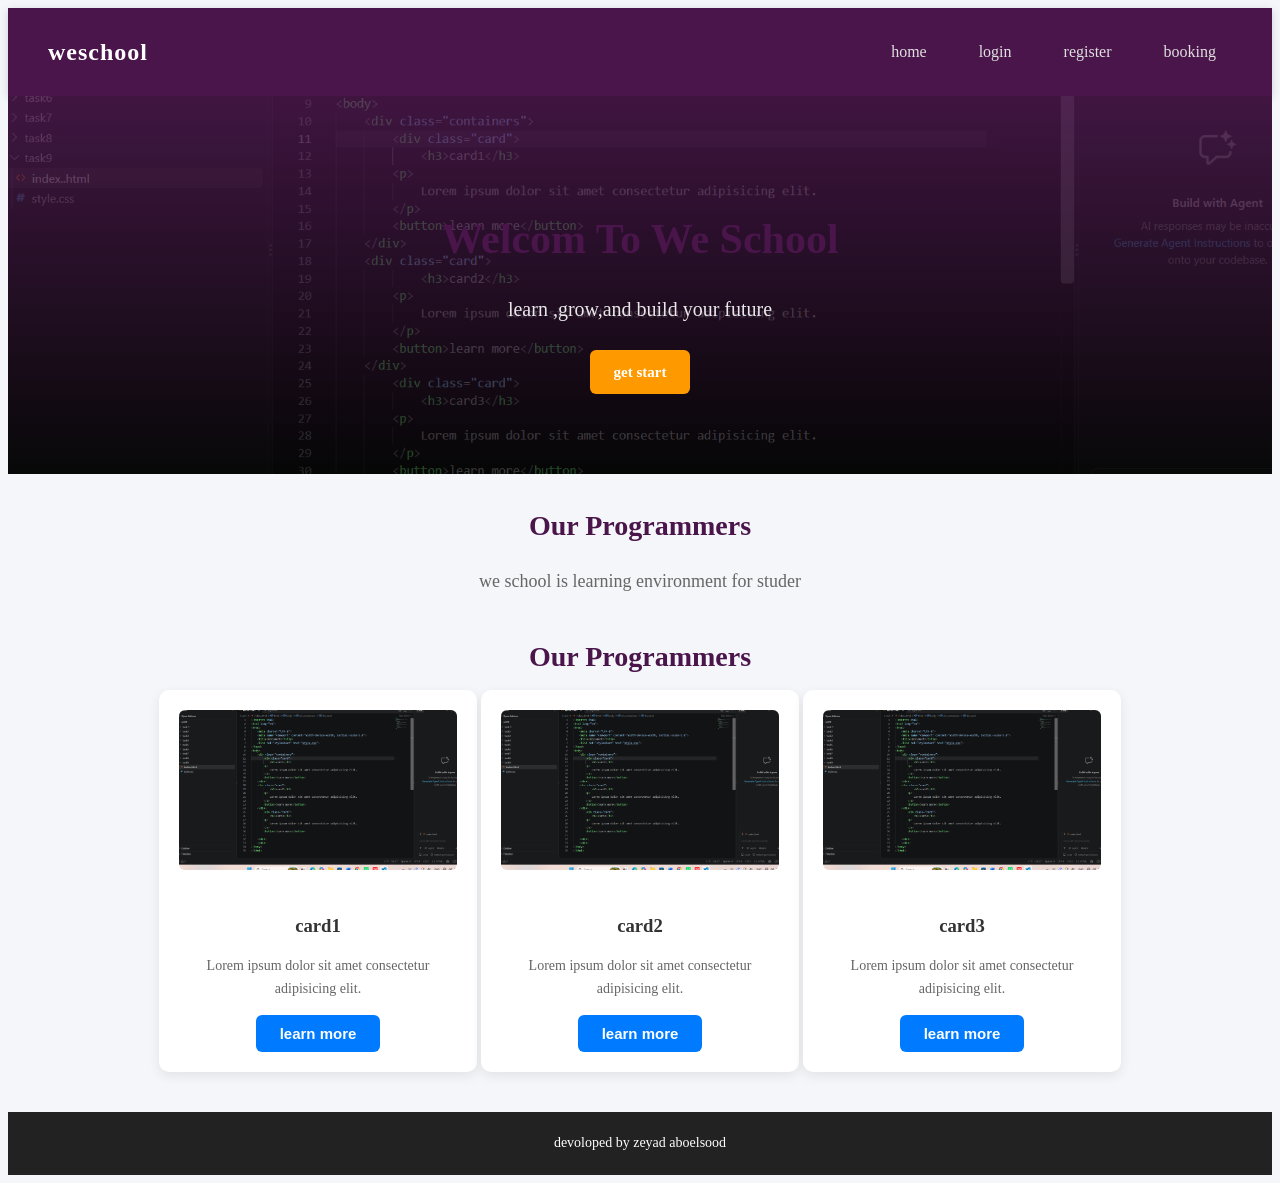
<file: index.html>
<!DOCTYPE html>
<html lang="en">
<head>
    <meta charset="UTF-8">
    <meta name="viewport" content="width=device-width, initial-scale=1.0">
    <title> we schools</title>
    <link rel="stylesheet" href="style.css">
</head>
<body>

    <nav class="navbar">
        <a  class="home" href="index.html"> weschool</a>
        <ul>
       <li><a class="nav-link" href="index.html">home</a>
     <li>  <a class="nav-link" href="login.html">login</a></li> 
       <li><a  class="nav-link" href="register.html">register</a></li> 
     <li><a class="nav-link"  href="booking.html">booking</a></li> 
      </ul>
    </nav>

    <header class="hero">
        <h1>welcom to we school </h1>
        <p> learn ,grow,and build your future</p>
        <a class="btn socendary" href="#programmers">get start</a>
    </header>
    <main>
        <section class="section">
            <h2>our programmers</h2>
            <p class="welcome"> we school is learning environment for studer</p>
        </section>
        <section class="section">
            <h2>our programmers</h2>
              <div class="card">
            <img src="Screenshot 2026-10-04 121007.png" alt="logo card" alt="logo we"/>
            <h3>card1</h3>
        <p>
            Lorem ipsum dolor sit amet consectetur adipisicing elit.
        </p>
        <button class="btn">learn more</button>

    </div>
      <div class="card">
            <img src="Screenshot 2026-10-04 121007.png" alt="logo card"/>
            <h3>card2</h3>
        <p>
            Lorem ipsum dolor sit amet consectetur adipisicing elit.
        </p>
        <button class="btn">learn more</button>

    </div>
      <div class="card">
            <img src="Screenshot 2026-10-04 121007.png" alt="logo card"/>
            <h3>card3</h3>
        <p>
            Lorem ipsum dolor sit amet consectetur adipisicing elit.
        </p>
        <button class="btn">learn more</button>

    </div>
        </section>
        
    </main>
    
    <footer>devoloped by zeyad aboelsood</footer>
</body>
</html>
</file>
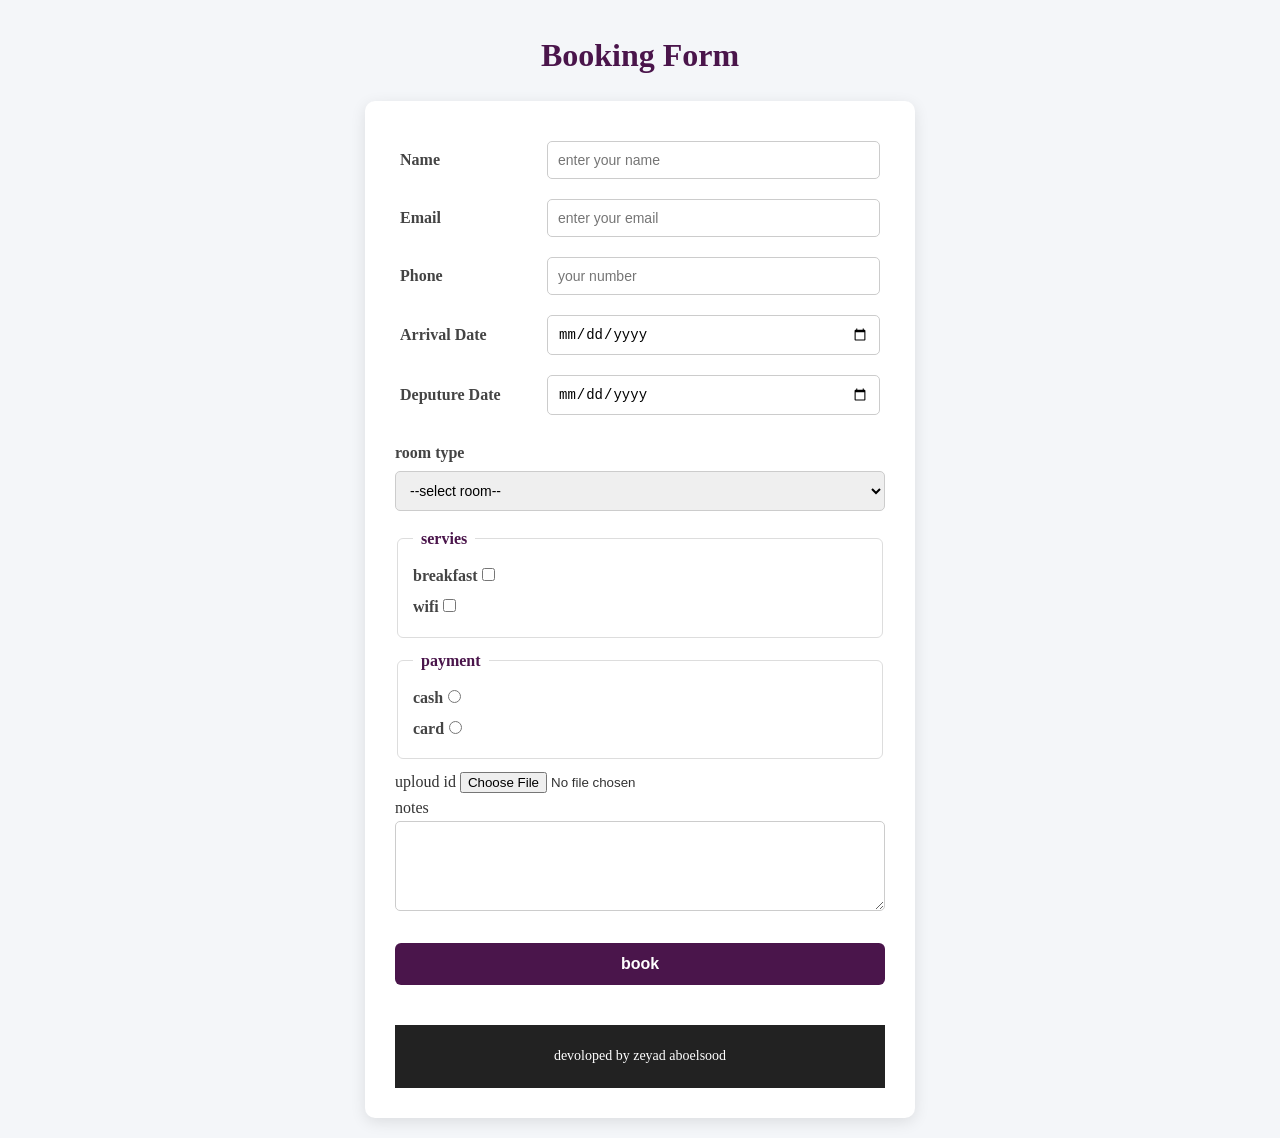
<file: booking.html>
<!DOCTYPE html>
<html lang="en">
<head>
    <meta charset="UTF-8">
    <meta name="viewport" content="width=device-width, initial-scale=1.0">
    <title>Document</title>
    <link rel="stylesheet" href="style.css">
</head>
<body>
     <h1>booking form</h1>
    <form action="" method="post">
        <table>
            <tr class="one">

                <td>name</td>
                <td><input type="text" placeholder="enter your name" required/></td>
            </tr>
            <tr class="two">
                <td>email</td>
                <td><input type="email" placeholder="enter your email" required/></td>
            </tr>
            <tr class="three">
                <td>phone</td>
                <td><input type="number" placeholder="your number" required/></td>
            </tr>
            <tr class="four">
                <td>arrival date</td>
                <td><input type="date" required/></td>
            </tr>
            <tr class="five">
                <td>deputure date</td>
                <td><input type="date" required/></td>
            </tr>
        </table>
        <div class="zzz">
            <label for="">room type</label>
            <select>
                <option value="">--select room--</option>
                <option value="">single room</option>
                <option value=""> double room </option>
                <option value=""> suite room</option>
            </select>
        </div>
        <div class="zzzz">
            <fieldset>
                <legend>servies</legend>
                <label for="">breakfast<input type="checkbox"></label>
                <label for="">wifi<input type="checkbox"></label>
            </fieldset>
             <fieldset>
                <legend>payment</legend>
                <label for="">cash<input type="radio"></label>
                <label for="">card<input type="radio"></label>
            </fieldset>
        </div>
        <div class="zzzzz">
            <label for="">uploud id </label>
            <input type="file">
        </div>
        <div class="zzzzzz">
            <label for="">notes</label>
            <textarea ></textarea>
        </div>
        <div class="zeyad">
            <button type="submit">book</button>
        </div>
    
      <footer>devoloped by zeyad aboelsood</footer>

    </form>

</body>
</html>
</file>
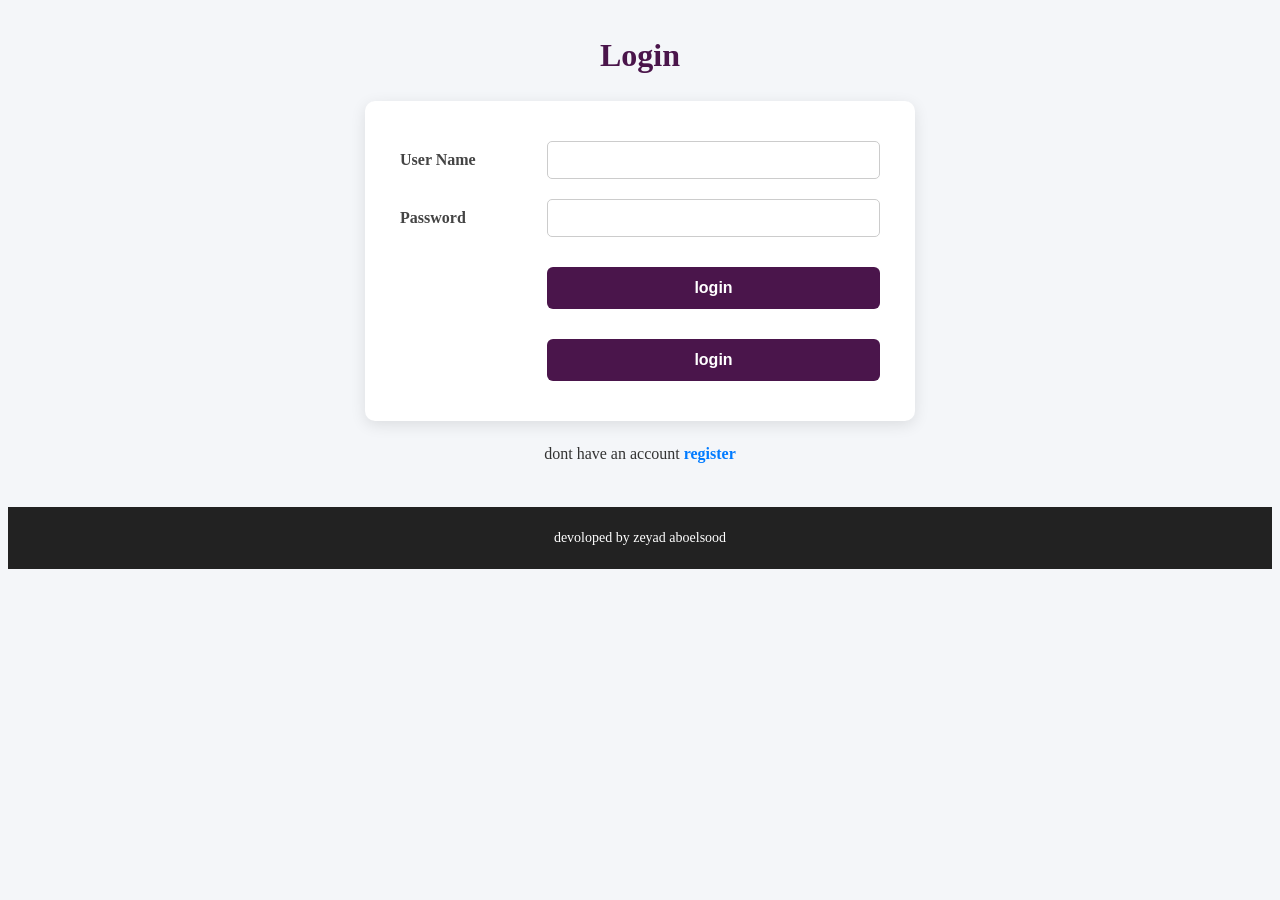
<file: login.html>
<!DOCTYPE html>
<html lang="en">
<head>
    <meta charset="UTF-8">
    <meta name="viewport" content="width=device-width, initial-scale=1.0">
    <title>Document</title>
    <link rel="stylesheet" href="style.css">
</head>
<body>
    <h1>login</h1>
    <form action="" method="post">
        <table>
            <tr>

                <td>user name</td>
                <td>
                    <input type="text" required/>
                </td>
            </tr>
            <tr>
                <td>password</td>
                <td>
                    <input type="password" required/>
                </td>
            </tr>
            <tr>
                <td></td>
                <td>
                    <button type="submit">login</button>
                </td>
            </tr>
            <tr>
                <td></td>
                <td>
                    <button type="submit">login</button>
                </td>
            </tr>
        </table>
    </form>
    <p>dont have an account <a href="register.html">register</a></p>
      <footer>devoloped by zeyad aboelsood</footer>
</body>
</html>
</file>
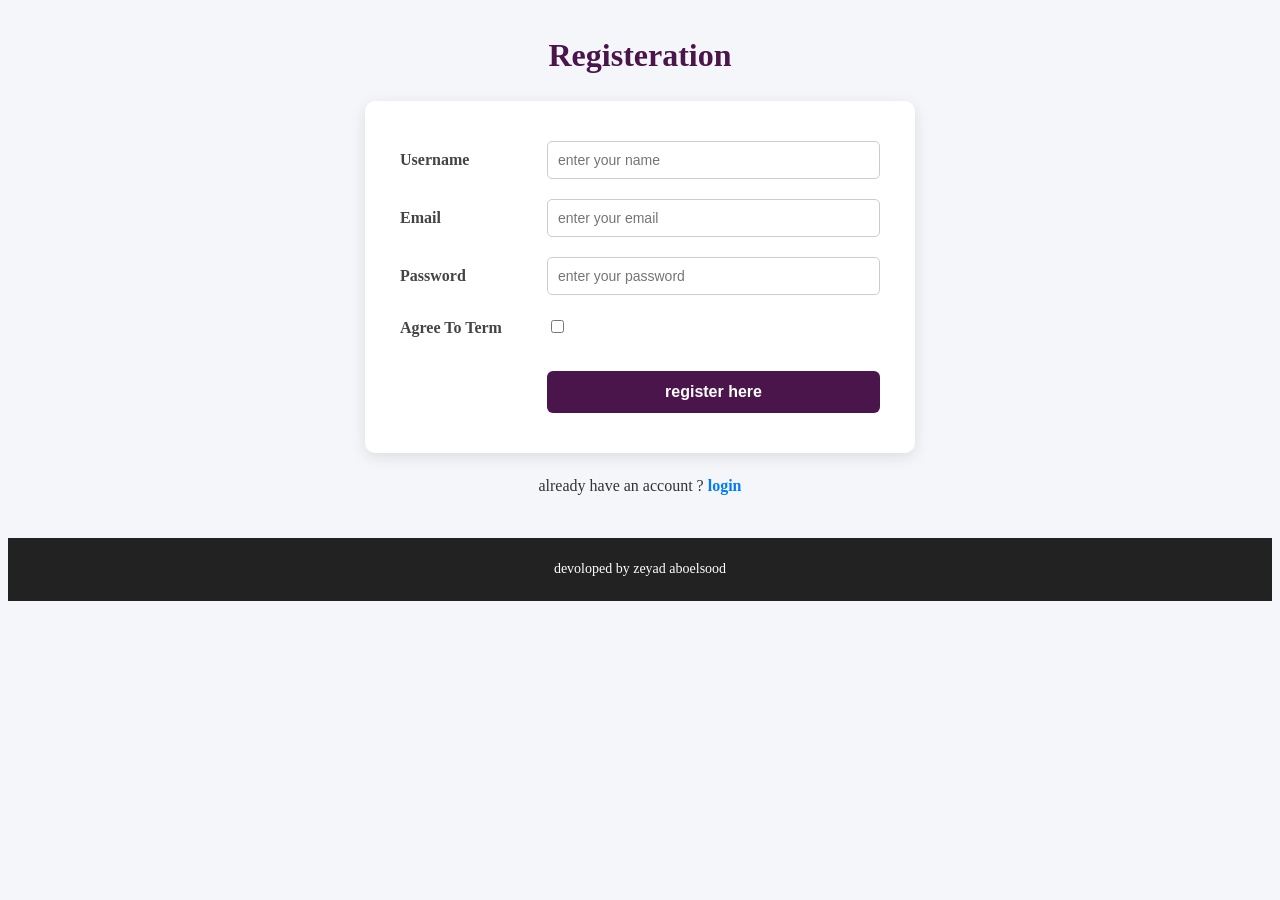
<file: register.html>
<!DOCTYPE html>
<html lang="en">
<head>
    <meta charset="UTF-8">
    <meta name="viewport" content="width=device-width, initial-scale=1.0">
    <title>Document</title>
    <link rel="stylesheet" href="style.css">
</head>
<body>
     <h1>registeration</h1>
    <form action="" method="post">
        <table>
            <tr>

                <td>username</td>
                <td><input type="text" placeholder="enter your name" required /> </td>
            </tr>
            <tr>
                <td>email</td>
                <td><input type="email" placeholder="enter your email" required/></td>
            </tr>
            <tr>
                <td>password</td>
                <td><input type="password" placeholder="enter your password" required/></td>
            </tr>
            <tr>
                <td>agree to term</td>
                <td><input type="checkbox" required/></td>
            </tr>
            <tr>
                <td></td>
                <td><button type="submit">register here</button></td>
               
            </tr>
        </table>
    </form>
     <p>already have an account ?<a href="index.html"> login</a></p>
       <footer>devoloped by zeyad aboelsood</footer>
</body>
</html>
</file>
<file: style.css>
*{
    box-sizing: border-box;
}
body{
    
background-color: #f4f6f9;
color: #333;
line-height: 1.6;
}

.navbar {
background-color: #4A154B; /* لون هويّة WE الشهير */
padding: 15px 40px;
display: flex;
justify-content: space-between;
align-items: center;
box-shadow: 0 2px 8px rgba(0,0,0,0.15);
}

.navbar .home {
color: #ffffff;
font-size: 24px;
font-weight: bold;
text-decoration: none;
letter-spacing: 1px;
}

.navbar ul {
list-style: none;
display: flex;
gap: 20px;
}

.navbar ul li .nav-link {
color: #e0e0e0;
text-decoration: none;
font-size: 16px;
font-weight: 500;
padding: 8px 16px;
border-radius: 4px;
transition: all 0.3s ease;
}

.navbar ul li .nav-link:hover {
background-color: #611f69;
color: #ffffff;
}
.hero {
background: linear-gradient(rgba(74, 21, 75, 0.8), rgba(0, 0, 0, 0.7)),
url('Screenshot 2026-10-04 121007.png') no-repeat center center/cover;
background-color: #3f0e40; /* لون احتياطي في حال عدم وجود الصورة */
color: white;
text-align: center;
padding: 80px 20px;
margin-bottom: 30px;
}

.hero h1 {
font-size: 42px;
margin-bottom: 15px;
text-transform: capitalize;
}

.hero p {
font-size: 20px;
margin-bottom: 25px;
opacity: 0.9;
}
.btn {
display: inline-block;
padding: 10px 24px;
background-color: #007bff;
color: white;
border: none;
border-radius: 6px;
text-decoration: none;
font-size: 15px;
font-weight: bold;
cursor: pointer;
transition: background-color 0.3s ease, transform 0.2s ease;
}

.btn:hover {
background-color: #0056b3;
transform: translateY(-2px);
}

.btn.socendary {
background-color: #ff9900;
color: #fff;
}

.btn.socendary:hover {
background-color: #e08800;
}
main {
max-width: 1100px;
margin: 0 auto 40px auto;
padding: 0 20px;
}

.section {
margin-bottom: 40px;
text-align: center;
}

.section h2 {
font-size: 28px;
color: #4A154B;
margin-bottom: 10px;
text-transform: capitalize;
}

.section .welcome {
font-size: 18px;
color: #666;
margin-bottom: 25px;
}

/* Cards Layout */
.section .card {
background: #ffffff;
border-radius: 10px;
padding: 20px;
margin: 15px inline-block;
display: inline-block;
vertical-align: top;
width: 30%;
min-width: 260px;
box-shadow: 0 4px 12px rgba(0,0,0,0.08);
transition: transform 0.3s ease, box-shadow 0.3s ease;
text-align: center;
}

.section .card:hover {
transform: translateY(-5px);
box-shadow: 0 8px 20px rgba(0,0,0,0.15);
}

.card img {
width: 100%;
height: 160px;
object-fit: cover;
border-radius: 6px;
margin-bottom: 15px;
}

.card h3 {
color: #333;
margin-bottom: 10px;
}

.card p {
color: #666;
font-size: 14px;
margin-bottom: 15px;
}
h1 {
text-align: center;
color: #4A154B;
margin: 30px 0 10px 0;
text-transform: capitalize;
}

form {
background: #ffffff;
max-width: 550px;
margin: 20px auto;
padding: 30px;
border-radius: 10px;
box-shadow: 0 4px 15px rgba(0,0,0,0.1);
}

/* Table layout inside forms */
table {
width: 100%;
border-collapse: collapse;
}

table td {
padding: 10px 5px;
vertical-align: middle;
}

table td:first-child {
font-weight: bold;
color: #444;
width: 30%;
text-transform: capitalize;
}

/* Input elements */
input[type="text"],
input[type="email"],
input[type="password"],
input[type="number"],
input[type="date"],
select,
textarea {
width: 100%;
padding: 10px;
border: 1px solid #ccc;
border-radius: 5px;
font-size: 14px;
outline: none;
transition: border-color 0.3s ease;
}

input:focus, select:focus, textarea:focus {
border-color: #4A154B;
}

textarea {
height: 90px;
resize: vertical;
}

/* Booking Page Specific Custom Classes (.zzz, .zzzz, .zeyad) */
.zzz, .zzzz, .zeyad {
margin-top: 15px;
text-align: left;
}

.zzz label, .zzzz label {
font-weight: bold;
color: #444;
display: block;
margin-bottom: 5px;
}

fieldset {
border: 1px solid #ddd;
padding: 12px 15px;
border-radius: 6px;
margin-bottom: 10px;
}

legend {
padding: 0 8px;
font-weight: bold;
color: #4A154B;
}

fieldset label {
display: inline-block;
font-weight: normal;
margin-right: 15px;
cursor: pointer;
}

/* Submit buttons in forms */
button[type="submit"] {
width: 100%;
padding: 12px;
background-color: #4A154B;
color: white;
border: none;
border-radius: 6px;
font-size: 16px;
font-weight: bold;
cursor: pointer;
transition: background-color 0.3s ease;
margin-top: 10px;
}

button[type="submit"]:hover {
background-color: #611f69;
}

/* Form bottom links */
form + p, body > p {
text-align: center;
margin-top: 15px;
}

form + p a, body > p a {
color: #007bff;
text-decoration: none;
font-weight: bold;
}

form + p a:hover, body > p a:hover {
text-decoration: underline;
}
footer {
background-color: #222;
color: #fff;
text-align: center;
padding: 20px;
margin-top: 40px;
font-size: 14px;
}
</file>
